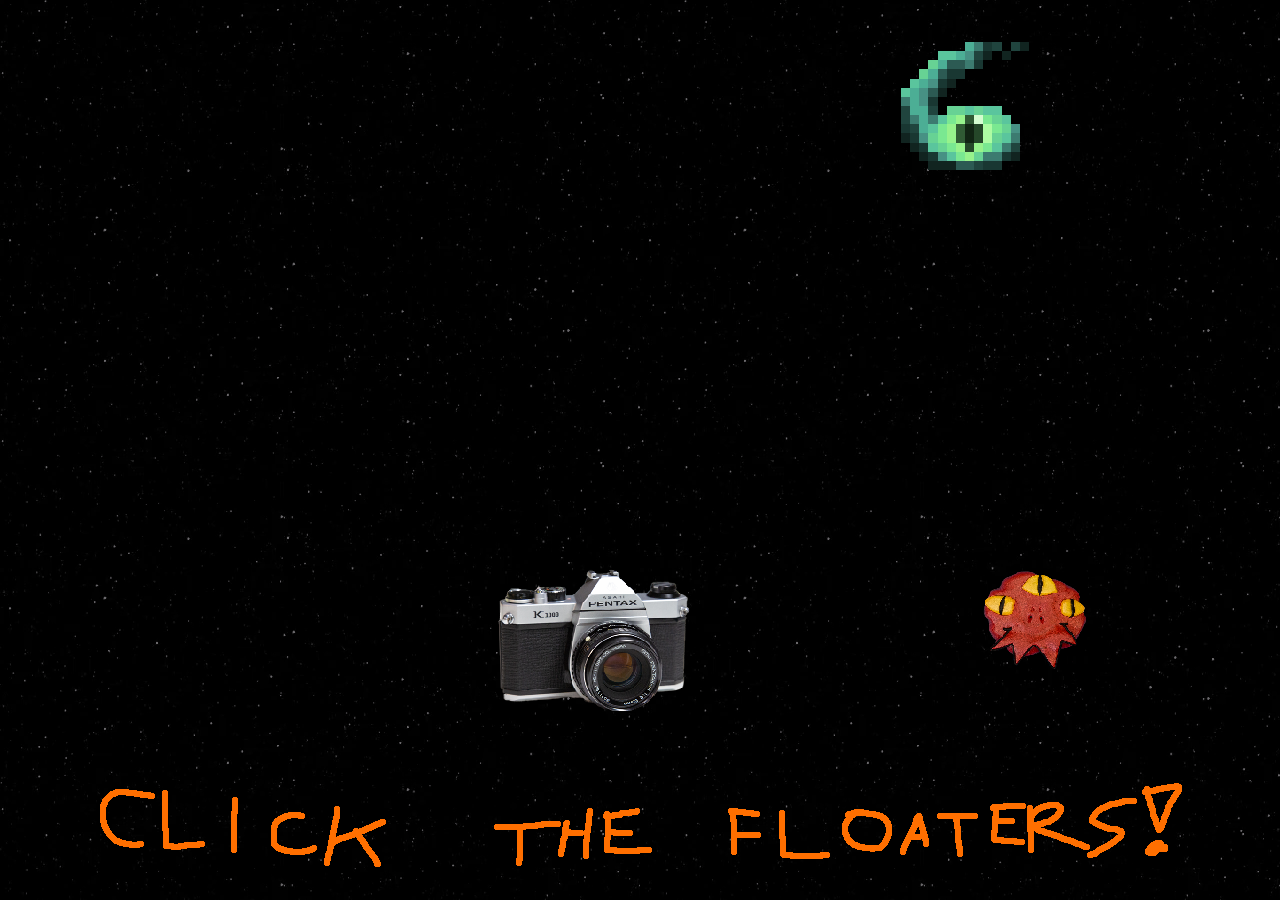
<file: past_glories/index.html>
<!DOCTYPE html>
<html>
<head>

  <title>PAST GLORIES</title>
  <meta charset="UTF-8" />
  <link rel="stylesheet" href="/css/past_glories.css">
</head>


<body>

  <img src="/assets/past_glories/instructions.gif" id="instructions">

  <div class="screensaver-area">
    <a href="photography_vault/">
      <img class="screensaver-icon" id="camera-icon" src="/assets/past_glories/camera.png" data-start-x="500" data-start-y="500" data-vel-x="2" data-vel-y="3">
    </a>
    <a href="https://www.curseforge.com/minecraft/mc-mods/disembodiment">
      <img class="screensaver-icon" id="inkor-icon" src="/assets/past_glories/inkor.png"data-start-x="1200" data-start-y="200" data-vel-x="5" data-vel-y="2">
    </a>
    <a href="https://chucklebuckets.github.io/">
      <img class="screensaver-icon" id="master-icon" src="/assets/past_glories/masterface.png"data-start-x="800" data-start-y="1000" data-vel-x="5" data-vel-y="5">
    </a>
  </div>

  <script src="/js/screensaver.js"></script>

</body>
</html>
</file>
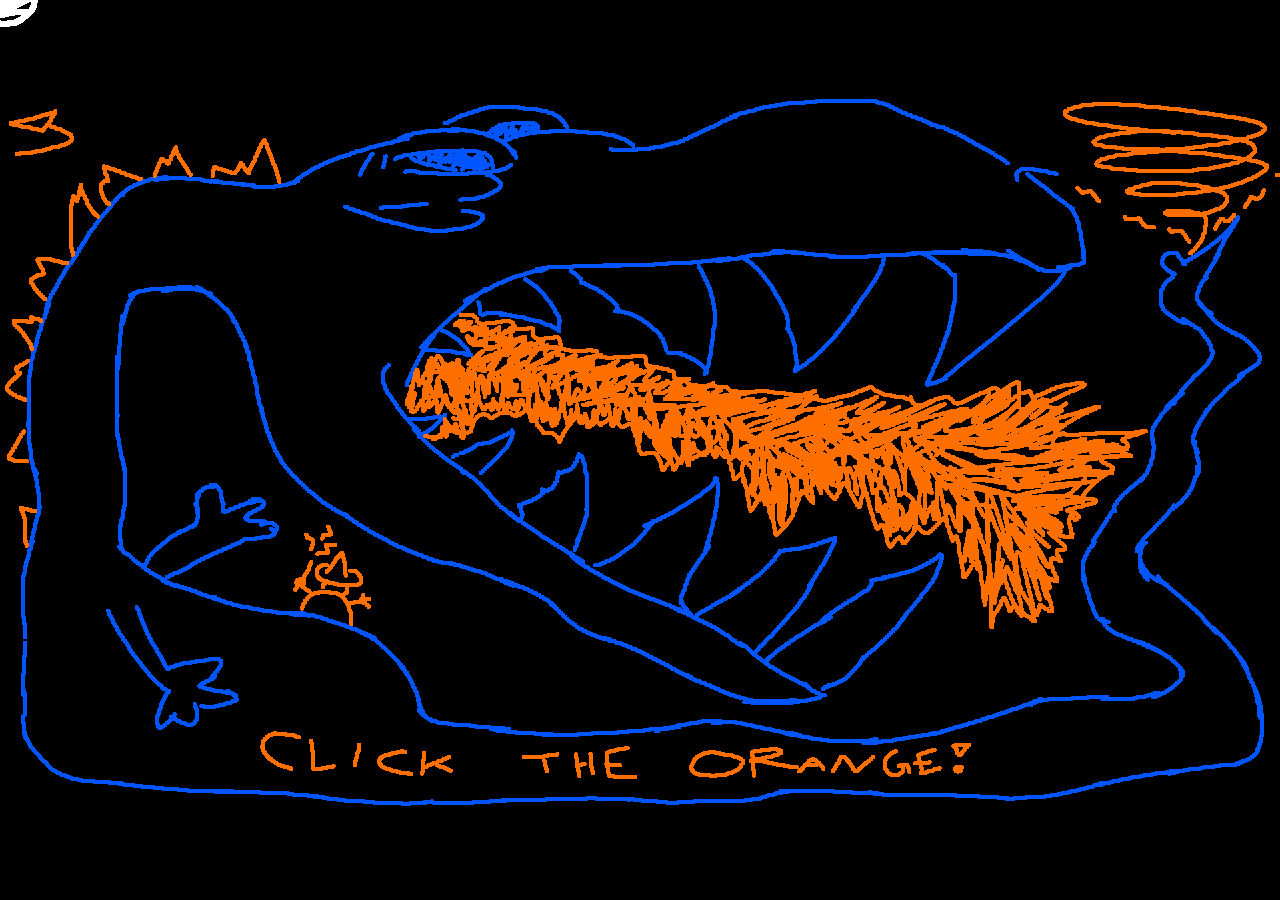
<file: send_word/index.html>
<!DOCTYPE html>
<html>
<head>

  <title>SEND WORD</title>
  <meta charset="UTF-8" />
  <link rel="stylesheet" href="/css/send_word.css">
</head>


<body class="custom-cursor-on">

  <div id="custom-cursor">

    <img src="/assets/send_word/smallcursor.gif" id="custom-cursor-img">

    <div id="custom-cursor-text">
      <span id="cursor-text-outline" class="cursor-text-layer"></span>
      <span id="cursor-text-fill" class="cursor-text-layer"></span>
    </div>

  </div>
  
  <audio id="wizard-sound" src="/assets/send_word/secretsnake.mp3" preload="auto"></audio>
  <audio id="fire-sound" src="/assets/send_word/fireball.mp3" preload="auto"></audio>
  <audio id="whirlwind-sound" src="/assets/send_word/windcharge.mp3" preload="auto"></audio>
  <audio id="instruction-sound" src="/assets/send_word/fart.mp3" preload="auto"></audio>
  <audio id="spikes-sound" src="/assets/send_word/thwomp.mp3" preload="auto"></audio>
  <audio id="back-sound" src="/assets/send_word/blip.mp3" preload="auto"></audio>
  
  <main class="screen">
    <div class="stage">

      <img src="/assets/send_word/guy4.gif" class="page-art" draggable="false">

      <a
        class="click-area" id="wizard"
        href="https://www.youtube.com/@charl732" target="_blank" rel="noopener noreferrer"
        data-cursor-text="PEEP MY YOUTUBE CHANNEL IF YOU DARE!"
        data-sound="wizard-sound">
      </a>
      <a
        class="click-area" id="fire"
        href="https://mail.google.com/mail/?view=cm&fs=1&to=hellochucklebucket@gmail.com"
        target="_blank"
        rel="noopener noreferrer"
        data-cursor-text="SHOOT ME AN EMAIL, PALLY!"
        data-sound="fire-sound">
      </a>
      <a
        class="click-area" id="whirlwind"
        href="https://chazburger.itch.io/" target="_blank" rel="noopener noreferrer"
        data-cursor-text="JUST CAN'T SCRATCH THAT ITCH..."
        data-sound="whirlwind-sound">
      </a>
      <button
        class="click-area" id="instructions"
        data-cursor-text="THE OTHER ORANGE, YOU DIV!"
        data-sound="instruction-sound">
      </button>
      <a
        class="click-area" id="spikes"
        href="https://tacfolio.rf.gd/" target="_blank" rel="noopener noreferrer"
        data-cursor-text="CHECK OUT THIS OTHER WEBSITE!!!"
        data-sound="spikes-sound">
      </a>
      <a
        class="click-area" id="spikes2"
        href="https://tacfolio.rf.gd/" target="_blank" rel="noopener noreferrer"
        data-cursor-text="CHECK OUT THIS OTHER WEBSITE!!!"
        data-sound="spikes-sound">
      </a>
      <a
        class="click-area" id="back"
        href="../"
        data-cursor-text="BYE"
        data-sound="back-sound">
      </a>

    </div>
  </main>

  <script src="/js/cursor.js"></script>
</body>
</html>
</file>
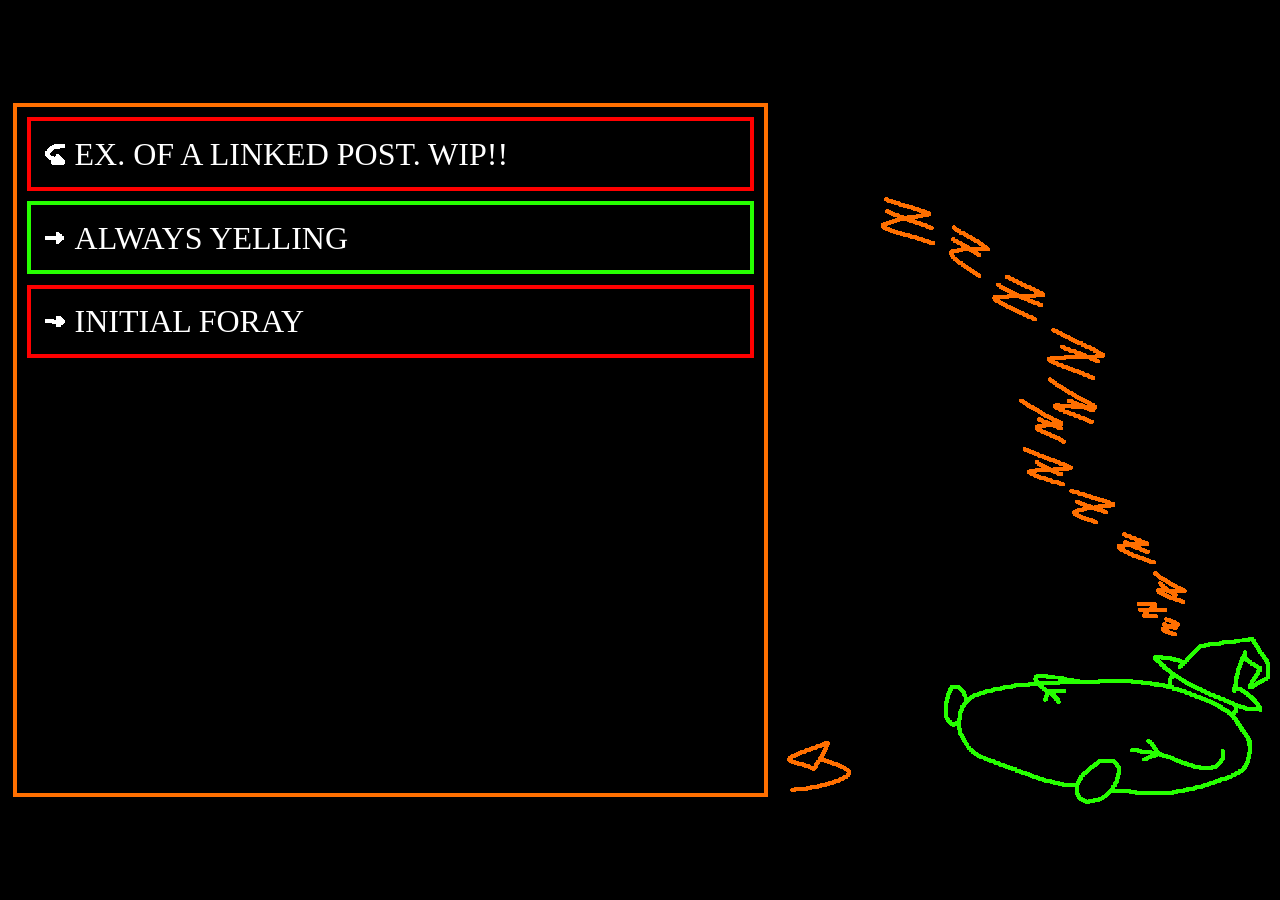
<file: whims/index.html>
<!DOCTYPE html>
<html>
<head>
  <title>WHIMS</title>
  <meta charset="UTF-8" />
  <link rel="stylesheet" href="/css/whims.css">
</head>

<body class="screen">

  <main class="stage">



    <img src="/assets/whims/wiz_sleep.gif" class="wizard">

    <a href="../" class="arrow-master">
      <img src="/assets/whims/arrow_master.gif">
    </a>

    <img class="img-thought-bubble">
    
    <img class="img-placeholder" src="/assets/whims/ZZZ.gif">

    <div class="img-display">
      <img class="img-border">
      <img class="content"> 
    </div>
    


    <section class="feed">

      <a class="entry entry-link" href="test">
        EX. OF A LINKED POST. WIP!!
      </a>

      <details class="entry">
        <summary class="entry-title">ALWAYS YELLING</summary>

        <div class="entry-body">
          <p>
            yell yell yell
          </p>
        </div>
      </details>

      <details class="entry">
        <summary class="entry-title">INITIAL FORAY</summary>

        <div class="entry-body">
          <p>
            Development on this'n webbysite was steady for a good little week or two there, but I haven't done squat in these past few days. I hit a <span class="img-word" data-img="/assets/img_dump/gutter/wall_off.jpg" data-shape="square">pretty hard wall</span> in trying to write a blog post worthy of being the very <span class="img-word" data-img="/assets/img_dump/gutter/first.jpg" data-shape="wide">first</span>. It's dawning on me now that nothing even matters cuz I can just delete or edit the damn thing whenever I want to anyhow. <span class="img-word" data-img="/assets/img_dump/gutter/mouse_and_the_mask.jpg" data-shape="square">It's MY show</span>! On with it:
          </p>
          <p>
            I’m prone to feeling <span class="img-word" data-img="/assets/img_dump/gutter/fred.jpg" data-shape="square">uncomfortable</span> writing to eyes that aren’t my own. It’s very easy to look at things I wrote 1 year ago or 10 seconds ago and think they read with a sense of entitlement, awkwardness, or think they’re just plain ol’ cringe. Welp, I figure Occam's Razor is to avoid this <span class="img-word" data-img="/assets/img_dump/gutter/thought-ocoster.gif" data-shape="wide">conundrummer’s thought-ocost</span> by <span class="img-word" data-img="/assets/img_dump/gutter/perineum_sunning.jpg" data-shape="wide">laying it bare and letting the sun penetrate deep</span>. I don't want to bother polishing these turds into diamonds. This blog is coal to me. I don’t intend to write with utmost grammatical correctness nor with respect to sentence structure. More than anything with these WHIMS, I'd like to step away from the shackles of <span class="img-word" data-img="/assets/img_dump/gutter/perfect.jpg" data-shape="square">perfectionism</span> and just start writing crud. I want something more raw; this whole thing is for me more than anyone else anyways, at least as it stands now.
          </p>
          <p>
            I have a few would-be initial blog posts that are half written. Arbitrary subjects whose purposes were to fade this confrontation. Maybe I'll get around to finishing them, maybe I'll just scrap 'em. Regardless, it just feels G-Dang nice to get comfortable. Like a <span class="img-word" data-img="/assets/img_dump/gutter/hermit_crab.jpg" data-shape="wide">hermit crab</span> finding a shell. Once <span class="img-word" data-img="/assets/img_dump/gutter/hermit_crab_no_shell.jpg" data-shape="wide">so naked</span>; <span class="img-word" data-img="/assets/img_dump/gutter/hermit_crab2.jpg" data-shape="square">no longer</span>.
          </p>
          <p class="entry-date">
            last updated: June 22, 2026
          </p>
        </div>
      </details>
    </section>

  </main>

  <script src="/js/whims.js"></script>
</body>
</html>
</file>
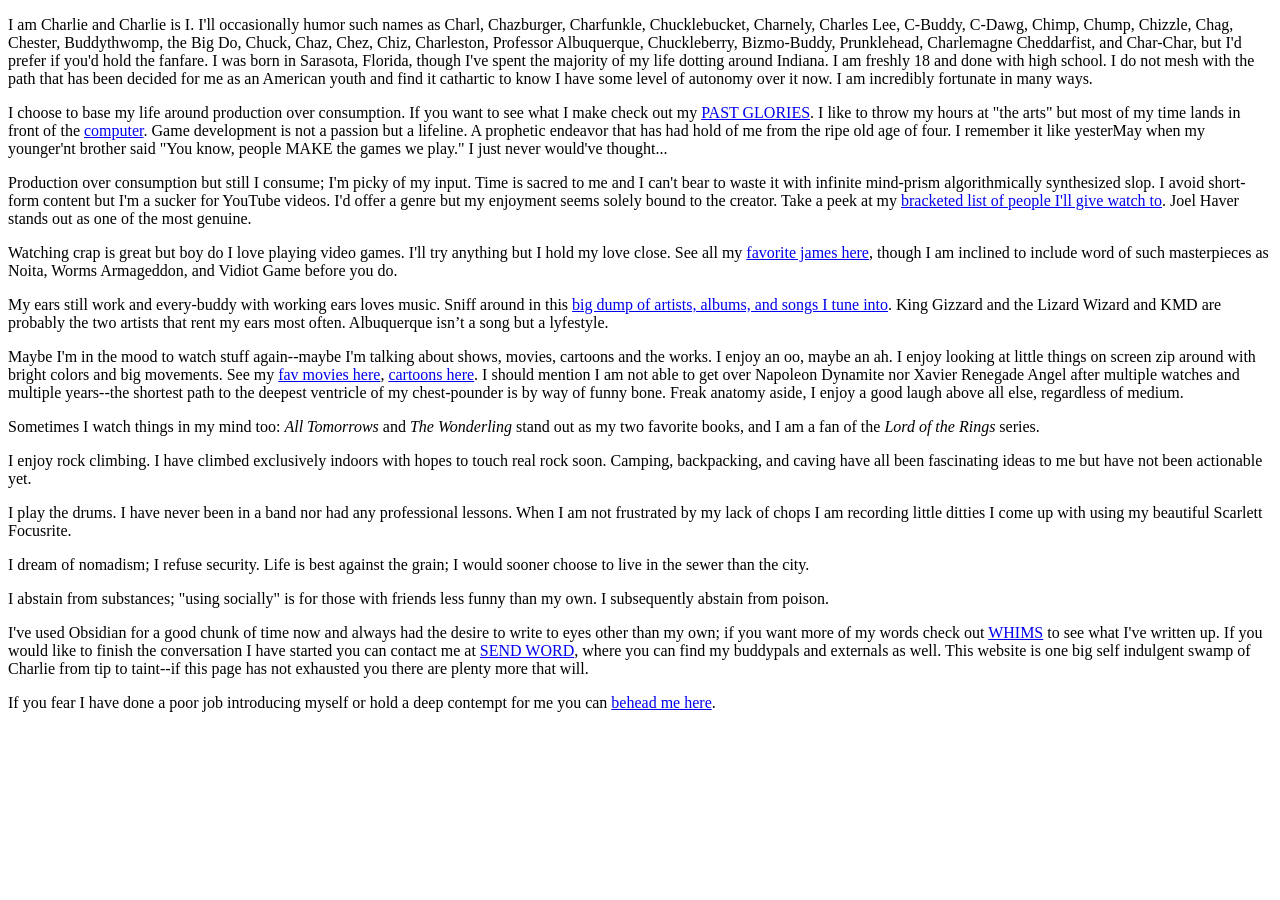
<file: initial_bio.html>
<!DOCTYPE html>
<html lang="en">
<head>
    
</head>

<body>
    <section class="bio">
      <p>
        I am Charlie and Charlie is I. I'll occasionally humor such names as Charl, Chazburger, Charfunkle, Chucklebucket, Charnely, Charles Lee, C-Buddy, C-Dawg, Chimp, Chump, Chizzle, Chag, Chester, Buddythwomp, the Big Do, Chuck, Chaz, Chez, Chiz, Charleston, Professor Albuquerque, Chuckleberry, Bizmo-Buddy, Prunklehead, Charlemagne Cheddarfist, and Char-Char, but I'd prefer if you'd hold the fanfare. I was born in Sarasota, Florida, though I've spent the majority of my life dotting around Indiana. I am freshly 18 and done with high school. I do not mesh with the path that has been decided for me as an American youth and find it cathartic to know I have some level of autonomy over it now. I am incredibly fortunate in many ways.
      </p>

      <p>
        I choose to base my life around production over consumption. If you want to see what I make check out my <a href="/past_glories">PAST GLORIES</a>. I like to throw my hours at "the arts" but most of my time lands in front of the <a href="https://en.wikipedia.org/wiki/Computer" target="_blank">computer</a>. Game development is not a passion but a lifeline. A prophetic endeavor that has had hold of me from the ripe old age of four. I remember it like yesterMay when my younger'nt brother said "You know, people MAKE the games we play." I just never would've thought...
      </p>

      <p>
        Production over consumption but still I consume; I'm picky of my input. Time is sacred to me and I can't bear to waste it with infinite mind-prism algorithmically synthesized slop. I avoid short-form content but I'm a sucker for YouTube videos. I'd offer a genre but my enjoyment seems solely bound to the creator. Take a peek at my <a href="/percolation/tubers">bracketed list of people I'll give watch to</a>. Joel Haver stands out as one of the most genuine.
      </p>

      <p>
        Watching crap is great but boy do I love playing video games. I'll try anything but I hold my love close. See all my <a href="/percolation/james">favorite james here</a>, though I am inclined to include word of such masterpieces as Noita, Worms Armageddon, and Vidiot Game before you do.
      </p>

      <p>
        My ears still work and every-buddy with working ears loves music. Sniff around in this <a href="/percolation/musac/">big dump of artists, albums, and songs I tune into</a>. King Gizzard and the Lizard Wizard and KMD are probably the two artists that rent my ears most often. Albuquerque isn’t a song but a lyfestyle.
      </p>

      <p>
        Maybe I'm in the mood to watch stuff again--maybe I'm talking about shows, movies, cartoons and the works. I enjoy an oo, maybe an ah. I enjoy looking at little things on screen zip around with bright colors and big movements. See my <a href="/percolation/movies/">fav movies here</a>, <a href="/percolation/cartoons/">cartoons here</a>. I should mention I am not able to get over Napoleon Dynamite nor Xavier Renegade Angel after multiple watches and multiple years--the shortest path to the deepest ventricle of my chest-pounder is by way of funny bone. Freak anatomy aside, I enjoy a good laugh above all else, regardless of medium.
      </p>

      <p>
        Sometimes I watch things in my mind too: <em>All Tomorrows</em> and <em>The Wonderling</em> stand out as my two favorite books, and I am a fan of the <em>Lord of the Rings</em> series.
      </p>

      <p>
        I enjoy rock climbing. I have climbed exclusively indoors with hopes to touch real rock soon. Camping, backpacking, and caving have all been fascinating ideas to me but have not been actionable yet.
      </p>

      <p>
        I play the drums. I have never been in a band nor had any professional lessons. When I am not frustrated by my lack of chops I am recording little ditties I come up with using my beautiful Scarlett Focusrite.
      </p>

      <p>
        I dream of nomadism; I refuse security. Life is best against the grain; I would sooner choose to live in the sewer than the city.
      </p>

      <p>
        I abstain from substances; "using socially" is for those with friends less funny than my own. I subsequently abstain from poison.
      </p>

      <p>
        I've used Obsidian for a good chunk of time now and always had the desire to write to eyes other than my own; if you want more of my words check out <a href="/whims">WHIMS</a> to see what I've written up. If you would like to finish the conversation I have started you can contact me at <a href="/send_word">SEND WORD</a>, where you can find my buddypals and externals as well. This website is one big self indulgent swamp of Charlie from tip to taint--if this page has not exhausted you there are plenty more that will.
      </p>

      <p>
        If you fear I have done a poor job introducing myself or hold a deep contempt for me you can <a href="/xtras/behead/">behead me here</a>.
      </p>
    </section>
</body>
</file>
<file: css/past_glories.css>
html, body {
    width: 100%;
    height: 100%;
    margin: 0;
    padding: 0;
    overflow-x: hidden;
    overflow-y: hidden;
}

body {
    background-image: url(/assets/backgrounds/spac.gif);
}

#instructions {
    position: fixed;
    left: 50vw;
    bottom: 1vh;
    transform: translateX(-50%);
    z-index: 99;
}

.screensaver-area {
    position: absolute;
    inset: 0;
    overflow: hidden;
}

.screensaver-icon {
    position: absolute;
    left: 0;
    right: 0;
    display: block;
    image-rendering: pixelated;
    user-select: none;
    pointer-events: all;
    will-change: transform;
    /* outline: 2px solid red; for debugging hitboxes */
}

#camera-icon {
    width: 15vw;
}

#inkor-icon {
    width: 10vw;
}

#master-icon {
    width: 8vw;
}
</file>
<file: css/send_word.css>
@font-face {
    font-family: "squidwiener";
    src: url("/assets/fonts/squidwiener.ttf") format("ttf");
    font-weight: normal;
    font-style: normal;
}

html, body {
    width: 100%;
    height: 100%;
    margin: 0;
    padding: 0;
    overflow-x: hidden;
    overflow-y: hidden;
}


body {
    background-color: black;
}

body.custom-cursor-on, body.custom-cursor-on * {
    cursor: none !important;
}

.screen {
    width: 100vw;
    height: 100vh;
    display: flex;
    justify-content: center;
    align-items: center;
}

.stage {
    position: relative;
    aspect-ratio: 1920 / 1080;
    width: min(100vw, calc(100vh * 1920 / 1080));
}

.page-art {
    display: block;
    width: 100%;
    height: 100%;
    object-fit: contain;
    image-rendering: pixelated;
    z-index: 1;
}

.click-area {
    position: absolute;
    background: transparent;
    border: none;
    padding: 0;
    margin: 0;
    z-index: 2;
    /*outline: 5px solid red;
    background: rgba(255, 0, 0, 0.2); for sizing click areas*/
}

#custom-cursor {
    position: fixed;
    left: 0;
    top: 0;
    width: 256px;
    height: 256px;

    transform: translate(-50%, -50%);

    pointer-events: none;
    z-index: 99;
}

#custom-cursor-img {
    position: absolute;
    left: 0;
    top: 0;
    width: 256px;
    height: 256px;
    image-rendering: pixelated;
}

#custom-cursor-text {
    position: absolute;
    left: 50%;
    top: 50%;
    width: 200px;
    height: 200px;

    transform: translate(-50%, -50%);

    display: none;

    overflow: hidden;
    pointer-events: none;

}

.cursor-text-layer {
    position: absolute;
    width: 200px;
    height: 200px;

    display: flex;
    align-items: center;
    justify-content: center;
    text-align: center;

    font-size: 28px;
    font-weight: bold;
    line-height: 1.1;

    word-break: break-word;

    font-family: "squidwiener";
}

#cursor-text-outline {
    color: white;
    -webkit-text-stroke: 8px white;
    z-index: 98;
}

#cursor-text-fill {
    color: black;
    z-index: 100;
}

#wizard {
    left: 23%;
    top: 62%;
    width: 6%;
    height: 12%;
    transform: rotate(8deg);
}

#fire {
    left: 34%;
    top: 39%;
    width: 52%;
    height: 20%;
    transform: rotate(14deg);
}

#whirlwind {
    left: 85%;
    top: 3%;
    width: 13%;
    height: 18%;
}

#instructions {
    left: 20%;
    top: 89%;
    width: 56%;
    height: 7%;
    transform: rotate(1deg);
}

#spikes {
    left: 1%;
    top: 22%;
    width: 3%;
    height: 42%;
    transform: rotate(5deg);
}

#spikes2 {
    left: 4%;
    top: 8%;
    width: 18%;
    height: 8%;
    transform: rotate(-18deg);
}

#back {
    left: 1%;
    top: 2%;
    width: 4%;
    height: 6%;
}
</file>
<file: css/whims.css>
@font-face {
    font-family: "squidwiener";
    src: url("/assets/fonts/squidwiener.ttf") format("ttf");
    font-weight: normal;
    font-style: normal;
}

html, body {
    width: 100%;
    height: 100%;
    margin: 0;
    padding: 0;
    overflow-x: hidden;
    overflow-y: hidden;
}

body {
    background-color: black;
}

.screen {
    width: 100vw;
    height: 100vh;
    display: flex;
    justify-content: center;
    align-items: center;
}

.stage {
    position: relative;
    aspect-ratio: 1920 / 1080;
    width: min(100vw, calc(100vh * 1920 / 1080));
    background: black;
    overflow: hidden;
    container-type: inline-size;
}

/* -------------------------------------------------------------------------- */
/* dis shit all for the stupid little image display */
.img-display {
    position: absolute;
    left: 80.5%;
    top: 35%;

    transform: translate(-50%, -50%);
}

.img-placeholder {
    position: absolute;
    left: 80%;
    top: 45%;

    width: 31.25%;
    height: auto;

    transform: translate(-50%, -50%);

    object-fit: contain;
    image-rendering: pixelated;
    z-index: 3;

    user-select: none;
}

.img-border, .content {
    position: absolute;
    image-rendering: pixelated;
    display: none;
}

.img-display.show .img-border,
.img-display.show .content {
    display: block;
}

.img-display.square {
    width: 37%;
    aspect-ratio: 710 / 710;
}

.img-display.wide {
    width: 37%;
    aspect-ratio: 710 / 535;
}

.img-display.tall {
    width: 29.6875%;
    aspect-ratio: 570 / 710;
}

.img-border {
    left: 0;
    top: 0;

    width: 100%;
    height: 100%;

    object-fit: contain;
    z-index: 5;
    pointer-events: none;

    user-select: none;
}

.content {
    object-fit: cover;
    z-index: 4;

    user-select: none;
}

/* funky values b/c 5px inset inside 710x710 border */
.img-display.square .content {
    left: 0.704%;
    top: 0.704%;

    width: 98.592%;
    height: 98.592%;
}

/* 5px inset inside 710x535 border */
.img-display.wide .content {
    left: 0.704%;
    top: 0.935%;

    width: 98.592%;
    height: 98.131%;
}

/* 5px inset inside 570x710 border */
.img-display.tall .content {
    left: 0.877%;
    top: 0.704%;

    width: 98.246%;
    height: 98.592%;
}

.img-thought-bubble {
    position: absolute;
    left: 85.5%;
    top: 70%;

    width: 7.8125%;
    height: auto;

    transform: translate(-50%, -50%);

    object-fit: contain;
    image-rendering: pixelated;

    user-select: none;
}

.img-word {
    color: #ff6f00;
    cursor: help;
}
/* -------------------------------------------------------------------------- */

.wizard {
    position: absolute;
    left: 87%;
    top: 84%;

    width: 29%;
    height: auto;

    transform: translate(-50%, -50%);

    object-fit: contain;
    image-rendering: pixelated;

    user-select: none;
}

.arrow-master {
    position: absolute;
    left: 64%;
    top: 94%;

    width: 5.7%;
    height: auto;

    transform: translate(-50%, -50%);

    display: block;
    z-index: 10;

    user-select: none;
}

.arrow-master img {
    display: block;
    width: 100%;
    height: auto;

    object-fit: contain;
    image-rendering: pixelated;
}


.feed {
    position: absolute;

    left: 1cqw;
    top: 1cqw;
    bottom: 1cqw;
    width: 59%;

    overflow-x: hidden;
    overflow-y: auto;

    box-sizing: border-box;
    border: 0.3125cqw solid #ff6f00; /* 6px at 1920px wide */
    padding: 0.8cqw;

}

.entry {
    display: block;
    box-sizing: border-box;
    width: 100%;
    margin-bottom: 0.8cqw;

    background: black;
    border: 0.3125cqw solid #ff6f00;

    color: white;
    font-family: squidwiener;
    font-size: 2.5cqw;
    line-height: 1.25;
    text-align: left;
    text-decoration: none;
    overflow-wrap: break-word;
}

.entry-title, .entry-link {
    padding: 1cqw;
}

/* -------------------------------------------------------------------------- */
/* dis shit all for the stupid little arrows */
.entry-title {
    position: relative;
    list-style: none;
    cursor: pointer;

    padding: 1cqw 1.2cqw;
    padding-left: 3.4cqw;
}

/* additional tidbit for hiding the default triangle */
.entry-title::-webkit-details-marker {
    display: none;
}

.entry-link {
    position: relative;

    padding: 1cqw 1.2cqw;
    padding-left: 3.4cqw;
}

.entry-title::before, .entry-link::before {
    content: "";

    position: absolute;
    left: 1cqw;
    top: 50%;

    width: 1.7cqw;
    height: 1.7cqw;

    background-size: contain;
    background-repeat: no-repeat;
    background-position: center;

    transform: translateY(-50%);
    image-rendering: pixelated;
}

.entry-title::before {
    background-image: url("/assets/whims/arrow_right.gif");
}

.entry[open] summary::before {
    background-image: url("/assets/whims/arrow_down.gif");
}

.entry-link::before {
    background-image: url("/assets/whims/arrow_further.gif");
}
/* -------------------------------------------------------------------------- */

.entry-body {
    padding: 0cqw 1.2cqw .3cqw 1.2cqw;
    color: white;
    font-family: consolas;
    font-size: 1.3rem;
    line-height: 1.25;
    text-indent: 3rem;
}

.entry-body p {
    margin: 0;
}

.entry-date {
    line-height: 2;
    font-size: 1rem;
    text-align: right;
    text-indent: 0rem;
}

.entry:last-child { /* this just prevents the bottom most entry from having a gap under it */
    margin-bottom: 0;
}
</file>
